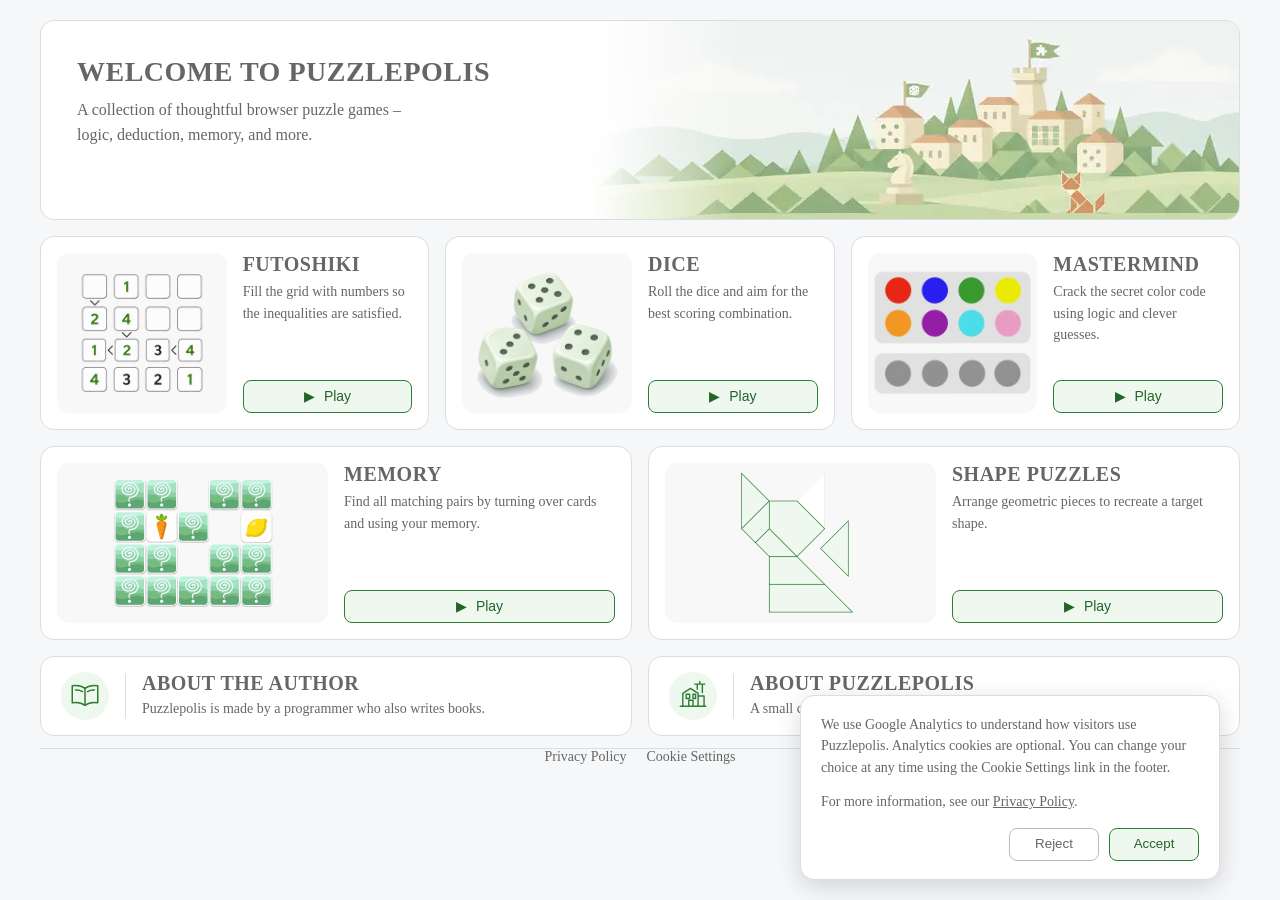
<file: index.html>
<!doctype html>
<html lang="en">
<head>
  <meta charset="utf-8">
  <meta name="viewport" content="width=device-width, initial-scale=1">
  <meta name="theme-color" content="#f6f7f9">
  <title>Puzzlepolis – games that make you think</title>
  <meta name="description" content="Puzzlepolis is a collection of puzzle games: Futoshiki, Dice, Mastermind, Memory and Shape Puzzles.">
  <link rel="canonical" href="https://puzzlepolis.net/">

  <meta property="og:type" content="website">
  <meta property="og:title" content="Puzzlepolis – games that make you think">
  <meta property="og:description" content="Puzzlepolis is a collection of puzzle games: Futoshiki, Dice, Mastermind, Memory and Shape Puzzles.">
  <meta property="og:url" content="https://puzzlepolis.net/">
  <meta property="og:image" content="https://puzzlepolis.net/assets/banner.webp">
  <link rel="icon" type="image/svg+xml" href="assets/favicon.svg">
  <link rel="stylesheet" href="styles.css">
  <link rel="stylesheet" href="cookie-banner.css">
  <script src="script.js" defer></script>
  <script src="cookie-banner.js" defer></script>
</head>
<body>
  <div class="page-shell">
    <header class="hero">
      <img class="hero__art" src="assets/banner.webp" alt="" aria-hidden="true">
      <div class="hero__copy">
        <h1>Welcome to Puzzlepolis</h1>
        <p>A collection of thoughtful browser puzzle games –<br /> logic, deduction, memory, and more.</p>
      </div>
    </header>
    <main>
      <section class="games" aria-label="Puzzle games">
        <article class="game-card">
          <div class="game-card__preview-container"><img class="game-card__preview" src="assets/futoshiki.jpg"></div>
          <div class="game-card__content">
            <h2>Futoshiki</h2>
            <p>Fill the grid with numbers so the inequalities are satisfied.</p>
            <a class="play-button" href="/futoshiki/"><span aria-hidden="true">▶</span> Play</a>
          </div>
        </article>
        <article class="game-card">
          <div class="game-card__preview-container"><img class="game-card__preview" src="assets/dice.jpg"></div>
          <div class="game-card__content">
            <h2>Dice</h2>
            <p>Roll the dice and aim for the best scoring combination.</p>
            <a class="play-button" href="/dice/"><span aria-hidden="true">▶</span> Play</a>
          </div>
        </article>
        <article class="game-card">
          <div class="game-card__preview-container"><img class="game-card__preview" src="assets/mastermind.jpg"></div>
          <div class="game-card__content">
            <h2>Mastermind</h2>
            <p>Crack the secret color code using logic and clever guesses.</p>
            <a class="play-button" href="/mastermind/"><span aria-hidden="true">▶</span> Play</a>
          </div>
        </article>
        <article class="game-card">
          <div class="game-card__preview-container"><img class="game-card__preview" src="assets/memory.jpg"></div>
          <div class="game-card__content">
            <h2>Memory</h2>
            <p>Find all matching pairs by turning over cards and using your memory.</p>
            <a class="play-button" href="/memory/"><span aria-hidden="true">▶</span> Play</a>
          </div>
        </article>
        <article class="game-card">
          <div class="game-card__preview-container"><img class="game-card__preview" src="assets/shapepuzzles.jpg"></div>
          <div class="game-card__content">
            <h2>Shape Puzzles</h2>
            <p>Arrange geometric pieces to recreate a target shape.</p>
            <a class="play-button" href="/shape-puzzles/"><span aria-hidden="true">▶</span> Play</a>
          </div>
        </article>
      </section>
      <section class="about-cards" aria-label="About Puzzlepolis and its author">
        <button class="about-card" type="button" data-dialog="author-dialog" aria-haspopup="dialog">
          <span class="about-card__icon" aria-hidden="true"><svg viewBox="0 0 40 40" fill="none" stroke="currentColor" stroke-width="1.75" stroke-linecap="round" stroke-linejoin="round"><path d="M20 31c-4-3-9-4-15-3V8c6-1 11 0 15 3 4-3 9-4 15-3v20c-6-1-11 0-15 3Z"/><path d="M20 11v20M9 13c3-.2 5.7.4 8 1.8M23 14.8c2.3-1.4 5-2 8-1.8"/></svg></span>
          <span class="about-card__divider" aria-hidden="true"></span>
          <span class="about-card__copy">
            <span class="about-card__title">About the Author</span>
            <span class="about-card__description">Puzzlepolis is made by a programmer who also writes books.</span>
          </span>
        </button>
        <button class="about-card" type="button" data-dialog="puzzlepolis-dialog" aria-haspopup="dialog">
          <span class="about-card__icon" aria-hidden="true"><svg viewBox="0 0 40 40" fill="none" stroke="currentColor" stroke-width="1.65" stroke-linecap="round" stroke-linejoin="round"><path d="M5 32h30M8 32V17l9-6 9 6v15M26 20h7v12M12 18h4v5h-4zM20 18h3v5h-3zM15 32v-7h5v7"/><path d="M25 12V6h6v10M22 6h12M28 6V3"/></svg></span>
          <span class="about-card__divider" aria-hidden="true"></span>
          <span class="about-card__copy">
            <span class="about-card__title">About Puzzlepolis</span>
            <span class="about-card__description">A small city of games for curious minds and thoughtful play.</span>
          </span>
        </button>
      </section>
    </main>
    <footer class="site-footer"><a href="privacy-policy.html" class="page-link">Privacy Policy</a><button type="button" class="page-link" id="cookie-settings">Cookie Settings</button></footer>
  </div>
  <dialog class="about-dialog" id="author-dialog" aria-labelledby="author-title" data-content-url="about/author.html"></dialog>
  <dialog class="about-dialog" id="puzzlepolis-dialog" aria-labelledby="puzzlepolis-title" data-content-url="about/puzzlepolis.html"></dialog>
</body>
</html>
</file>
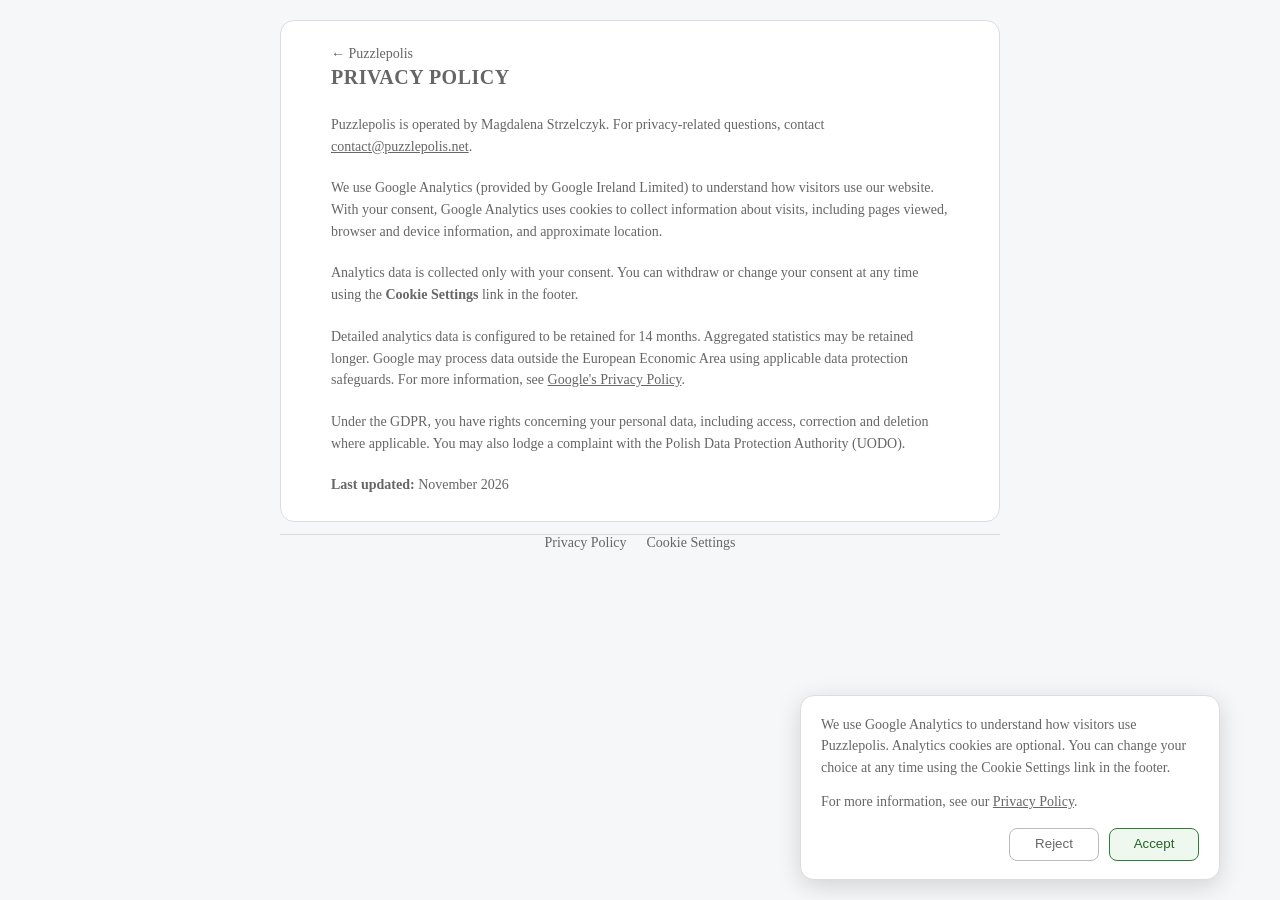
<file: privacy-policy.html>
<!doctype html>
<html lang="en">
<head>
  <meta charset="utf-8">
  <meta name="viewport" content="width=device-width, initial-scale=1">
  <meta name="theme-color" content="#f6f7f9">
  <title>Privacy Policy – Puzzlepolis</title>
  <meta name="description" content="Privacy policy for Puzzlepolis and its use of Google Analytics.">
  <link rel="canonical" href="https://puzzlepolis.net/privacy-policy.html">
  <link rel="icon" type="image/svg+xml" href="assets/favicon.svg">
  <link rel="stylesheet" href="styles.css">
  <link rel="stylesheet" href="cookie-banner.css">
  <script src="script.js" defer></script>
  <script src="cookie-banner.js" defer></script>
</head>
<body>
  <div class="page-shell">
    <main class="privacy-card">
      <div class="title-heading">
        <a class="page-link" href="https://puzzlepolis.net/">← Puzzlepolis</a>
        <h2>Privacy Policy</h2>
      </div>

      <p>Puzzlepolis is operated by Magdalena Strzelczyk. For privacy-related questions, contact <a href="mailto:contact@puzzlepolis.net">contact@puzzlepolis.net</a>.</p>

      <p>We use Google Analytics (provided by Google Ireland Limited) to understand how visitors use our website. With your consent, Google Analytics uses cookies to collect information about visits, including pages viewed, browser and device information, and approximate location.</p>

      <p>Analytics data is collected only with your consent. You can withdraw or change your consent at any time using the <strong>Cookie Settings</strong> link in the footer.</p>

      <p>Detailed analytics data is configured to be retained for 14 months. Aggregated statistics may be retained longer. Google may process data outside the European Economic Area using applicable data protection safeguards. For more information, see <a href="https://policies.google.com/privacy">Google's Privacy Policy</a>.</p>

      <p>Under the GDPR, you have rights concerning your personal data, including access, correction and deletion where applicable. You may also lodge a complaint with the Polish Data Protection Authority (UODO).</p>

      <p><strong>Last updated:</strong> November 2026</p>
    </main>
    <footer class="site-footer">
      <a href="privacy-policy.html" class="page-link">Privacy Policy</a>
      <button type="button" class="page-link" id="cookie-settings">Cookie Settings</button>
    </footer>
  </div>
</body>
</html>
</file>
<file: styles.css>
:root {
  color-scheme: light;
  --page-background: #f6f7f9;
  --panel-background: #fff;
  --border-color: #ddd;
  --body-color: #666;
  --layout-gap: 16px;
  --button-background: #eef8ee;
  --button-color: #256429;
  --button-hover-background: #e2f2e2;
  --line-height: 1.55;
  --cookie-banner-right: max(42px, calc((100vw - 1200px) / 2 + 20px));
}

* {
  box-sizing: border-box;
}

body {
  min-width: 450px;
  margin: 0;
  background: var(--page-background);
  color: var(--body-color);
  font-family: "Times New Roman", Times, serif;
}

a {
  color: inherit;
}

.title-heading {
  display: flex;
  flex-direction: column;
  align-items: flex-start;
  gap: 4px;
}

:focus-visible {
  outline: 2px solid #666;
  outline-offset: 3px;
}

h1,
h2,
.about-card__title {
  margin: 0;
  line-height: 1.1;
  font-weight: 600;
  text-transform: uppercase;
  letter-spacing: 0.5px;
}

h1 {
  font-size: 28px;
  margin-bottom: 10px;
}

h2 {
  font-size: 20px;
  margin-bottom: 6px;
}

.page-shell {
  width: min(1200px, calc(100% - 44px));
  margin: 20px auto;
}

.hero {
  position: relative;
  isolation: isolate;
  min-height: 200px;
  padding: 36px;
  overflow: hidden;
  border: 1px solid var(--border-color);
  border-radius: 14px;
  background: var(--panel-background);
}

.hero__art {
  position: absolute;
  z-index: -1;
  top: 0;
  right: 0;
  width: 650px;
  height: 200px;
  mask-image: linear-gradient(90deg, transparent, #000 23%);
  pointer-events: none;
}

.hero__copy {
  position: relative;
  max-width: 450px;
}

.hero p {
  margin: 0;
  font-size: 16px;
  line-height: var(--line-height);
  max-width: 400px;
}

.games,
.about-cards {
  gap: var(--layout-gap);
  margin-top: var(--layout-gap);
}

.games {
  display: flex;
  flex-wrap: wrap;
}

.game-card {
  flex: 1 1 calc((100% - 2 * var(--layout-gap)) / 3);
  display: grid;
  grid-template-columns: repeat(2, 1fr);
  gap: 16px;
  padding: 16px;
  border: 1px solid var(--border-color);
  border-radius: 14px;
  background: var(--panel-background);
}


.game-card__preview-container {
  display: flex;
  align-items: center;
  justify-content: center;
  min-width: 0;
  min-height: 160px;
  overflow: hidden;
  border-radius: 12px;
  background: #f8f8f8;
}

.game-card__preview {
  display: block;
  width: min(100%, 180px);
  height: auto;
  aspect-ratio: 6 / 5;
  object-fit: contain;
  border-radius: 12px;
}

.game-card__content {
  display: flex;
  flex-direction: column;
  min-width: 0;
}

.game-card p {
  margin: 0 0 16px;
  font-size: 14px;
  line-height: var(--line-height);
}

.play-button {
  display: inline-flex;
  align-items: center;
  justify-content: center;
  gap: 9px;
  margin-top: auto;
  padding: 8px 12px;
  border: 1px solid #2e7d32;
  border-radius: 8px;
  background: var(--button-background);
  color: var(--button-color);
  line-height: 1.1;
  text-decoration: none;
  font-family: Arial, Helvetica, sans-serif;
  font-size: 14px;
}

.play-button:hover {
  background: var(--button-hover-background);
}

.about-cards {
  display: grid;
  grid-template-columns: repeat(2, minmax(0, 1fr));
}

.about-card {
  display: flex;
  align-items: center;
  gap: 16px;
  min-width: 0;
  min-height: 80px;
  padding: 14px 20px;
  border: 1px solid var(--border-color);
  border-radius: 14px;
  background: var(--panel-background);
  color: var(--body-color);
  text-align: left;
  cursor: pointer;
}

.about-card:hover {
  background: #f0f0f0;
}

.about-card__icon {
  display: grid;
  place-items: center;
  flex: 0 0 48px;
  height: 48px;
  border-radius: 50%;
  background: var(--button-background);
  color: #2e7d32;
}

.about-card__icon svg {
  display: block;
  width: 34px;
  height: 34px;
}

.about-card__divider {
  align-self: stretch;
  width: 1px;
  margin: 2px 0;
  background: var(--border-color);
}

.about-card__copy {
  display: flex;
  flex-direction: column;
  gap: 4px;
  min-width: 0;
  font-family: "Times New Roman", Times, serif;
}

.about-card__title {
  font-size: 20px;
}

.about-card__description {
  font-size: 14px;
  line-height: var(--line-height);
}

.about-dialog {
  width: min(540px, calc(100% - 36px));
  max-height: calc(100vh - 48px);
  padding: 30px 36px;
  border: 1px solid var(--border-color);
  border-radius: 14px;
  background: var(--panel-background);
  color: var(--body-color);
  box-shadow: 0 18px 50px rgb(0 0 0 / 25%);
  font-family: "Times New Roman", Times, serif;
}

.about-dialog::backdrop {
  background: rgb(0 0 0 / 40%);
}

.about-dialog p {
  margin: 20px 0 0;
  font-size: 14px;
  line-height: var(--line-height);
}

.dialog-ok {
  display: block;
  min-width: 100px;
  margin: 18px 0 0 auto;
  padding: 8px 12px;
  border: 1px solid #2e7d32;
  border-radius: 8px;
  background: var(--button-background);
  color: var(--button-color);
  cursor: pointer;
}

.dialog-ok:hover {
  background: var(--button-hover-background);
}

@media (max-width: 1120px) {
  .game-card {
    flex-basis: calc((100% - var(--layout-gap)) / 2);
  }
}

@media (max-width: 650px) {
  :root {
    --cookie-banner-right: 32px;
  }

  .page-shell {
    width: calc(100% - 24px);
  }

  .hero__art {
    opacity: 0.35;
  }

  .game-card {
    flex-basis: 100%;
  }

  .about-cards {
    grid-template-columns: 1fr;
  }
}

.privacy-card {
  padding: 30px 36px;
  border: 1px solid var(--border-color);
  border-radius: 14px;
  background: var(--panel-background);
  max-width: 720px;
  margin: 0 auto;
  padding: 25px 50px;
}

.privacy-card p {
  margin: 20px 0 0;
  font-size: 14px;
  line-height: var(--line-height);
}

.site-footer {
  margin: 12px auto;
  border-top: 1px solid var(--border-color);
  text-align: center;
}

.page-link {
  color: #666;
  font-size: 14px;
  text-decoration: none;
}

.page-link:hover,
.page-link:focus-visible {
  text-decoration: underline;
}

.privacy-card + .site-footer {
  max-width: 720px;
}


/* Cookie preferences */
.site-footer {
  display: flex;
  justify-content: center;
  align-items: center;
  gap: 20px;
}

.site-footer button.page-link {
  padding: 0;
  border: 0;
  background: none;
  font-family: inherit;
  cursor: pointer;
}
</file>
<file: cookie-banner.css>
/* Self-contained styles shared by all Puzzlepolis frontends. */
.cookie-banner *,
.cookie-banner *::before,
.cookie-banner *::after {
  box-sizing: border-box;
}

.cookie-banner a {
  color: inherit;
}

.cookie-banner {
  --cookie-border-color: #ddd;
  --cookie-panel-background: #fff;
  --cookie-body-color: #666;
  --cookie-button-background: #eef8ee;
  --cookie-button-color: #256429;
  --cookie-button-hover-background: #e2f2e2;
  --cookie-line-height: 1.55;

  box-sizing: border-box;
  color: var(--cookie-body-color);
  font-family: "Times New Roman", Times, serif;
  position: fixed;
  z-index: 1000;
  right: var(--cookie-banner-right, max(20px, calc((100vw - 1200px) / 2 + 20px)));
  bottom: 20px;
  width: calc(100% - 40px);
  max-width: 420px;
  padding: 18px 20px;
  border: 1px solid var(--cookie-border-color);
  border-radius: 14px;
  background: var(--cookie-panel-background);
  box-shadow: 0 6px 24px rgb(0 0 0 / 15%);
  font-size: 14px;
  line-height: var(--cookie-line-height);
}

.cookie-banner[hidden] {
  display: none;
}

.cookie-banner p {
  margin: 0 0 12px;
}

.cookie-banner p + p {
  margin-bottom: 16px;
}

.cookie-banner__actions {
  display: flex;
  justify-content: flex-end;
  gap: 10px;
}

.cookie-banner__button {
  min-width: 90px;
  padding: 8px 14px;
  border: 1px solid #bbb;
  border-radius: 8px;
  background: #fff;
  color: var(--cookie-body-color);
  cursor: pointer;
  line-height: 1.1;
}

.cookie-banner__button:hover {
  background: #f0f0f0;
}

.cookie-banner__button--accept {
  border-color: #2e7d32;
  background: var(--cookie-button-background);
  color: var(--cookie-button-color);
}

.cookie-banner__button--accept:hover {
  background: var(--cookie-button-hover-background);
}
</file>
